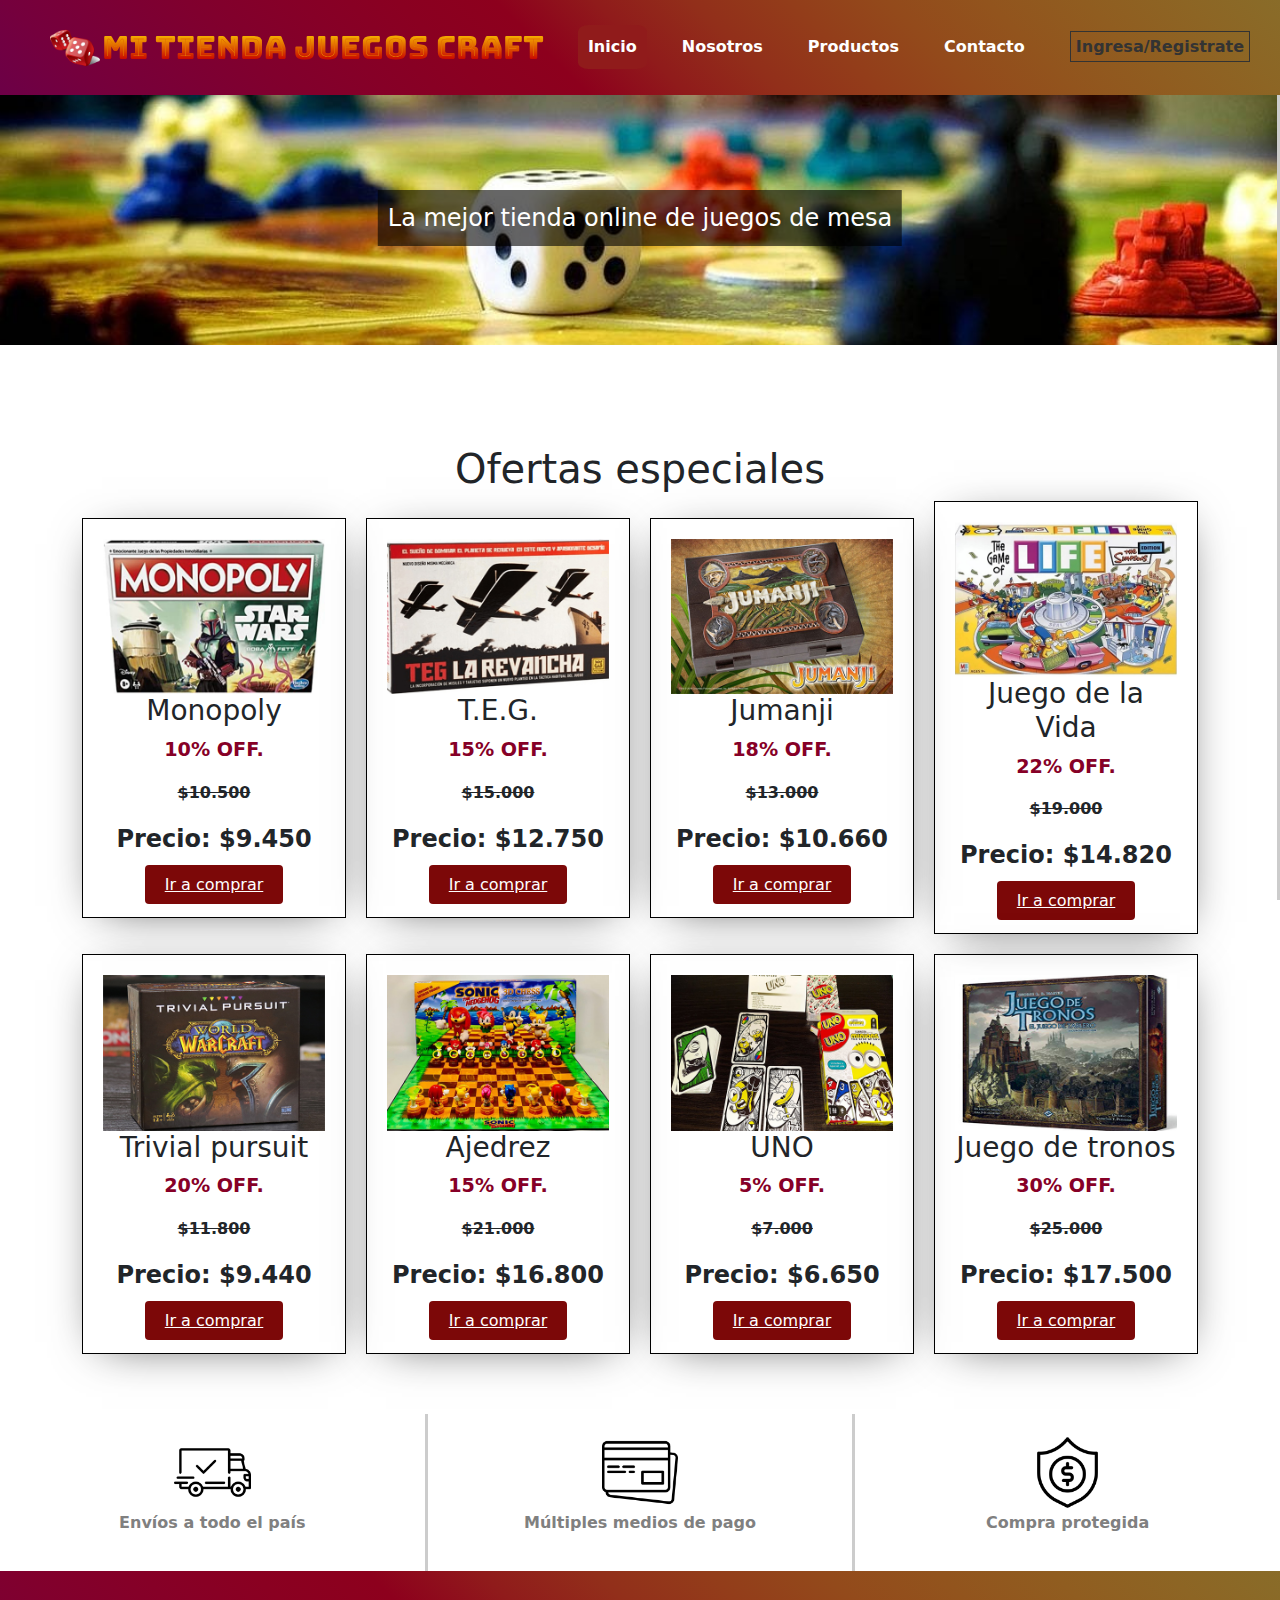
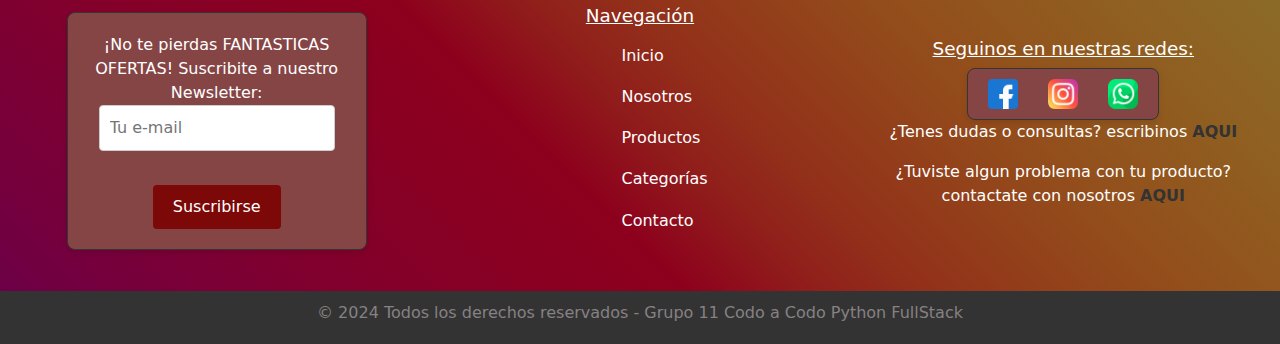
<file: index.html>
<!DOCTYPE html>
<html lang="es">
<head>
    <meta charset="UTF-8">
    <meta name="viewport" content="width=device-width, initial-scale=1.0">
    <title>Mi Tienda de Magia</title>
    <link rel="shortcut icon" href="./images/logotipo.png">
    <link rel="stylesheet" href="./css/style.css">
    <link rel="preconnect" href="https://fonts.googleapis.com">
    <link rel="preconnect" href="https://fonts.gstatic.com" crossorigin>
    <link href="https://fonts.googleapis.com/css2?family=Bungee+Spice&display=swap" rel="stylesheet">
    <link rel="preconnect" href="https://fonts.googleapis.com">
<link rel="preconnect" href="https://fonts.gstatic.com" crossorigin>
<link href="https://fonts.googleapis.com/css2?family=Aclonica&family=Bree+Serif&family=Bungee+Spice&family=Madimi+One&family=Merienda:wght@300..900&family=Righteous&family=Special+Elite&display=swap" rel="stylesheet">

<link href="https://cdn.jsdelivr.net/npm/bootstrap@5.3.3/dist/css/bootstrap.min.css" rel="stylesheet" integrity="sha384-QWTKZyjpPEjISv5WaRU9OFeRpok6YctnYmDr5pNlyT2bRjXh0JMhjY6hW+ALEwIH" crossorigin="anonymous">
</head>
<body>

    <!--HEADER-->
    
    <header class="encabezado">
      <div class="logotipo">
          <a href="index.html">
              <img src="./images/logotipo.png" alt="logo">
          </a>
      </div>
      <div class="logo"> 
          Mi Tienda Juegos Craft</div>
      <nav class="nav">
          <ul>
              <li class="activo"><a href="index.html">Inicio</a></li>
              <li><a href="nosotros.html">Nosotros</a></li>
              <li><a href="productos.html">Productos</a></li>
              <li><a href="contacto.html">Contacto</a></li>
              <li><a href="#"><span class="login">Ingresa/Registrate</span></a></li>
          </ul>
      </nav>
  </header>


        
    <!--BANNER-->

    <div class="banner">
        <img src="./images/banner2.jpg" alt="banner">
        <p class="lema">La mejor tienda online de juegos de mesa</p>
    </div>

    <!--PRODUCTOS-->

    <main>
         
        <div class="titulo">
            <h1>Ofertas especiales</h1>
        </div>
        
            
            <div class="container">
                <div class="grid-container">
                  <div class="grid-item"> 
                    <img src="./images/monopoly.jpg" alt="">
                    <h3>Monopoly</h3>
                    <p class="oferta">10% OFF.</p>
                    <p class="precio-sin-descuento">$10.500</p>
                    <p class="precio-con-descuento">Precio: $9.450</p>
                    <a href="comprar.html" class="comprar">Ir a comprar</a>
                  </div>
                  <div class="grid-item">
                    <img src="./images/teg.jpg" alt="">
                    <h3>T.E.G.</h3>
                    <p class="oferta">15% OFF.</p>
                    <p class="precio-sin-descuento">$15.000</p>
                    <p class="precio-con-descuento">Precio: $12.750</p>
                    <a href="comprar.html" class="comprar">Ir a comprar</a>
                  </div>
                  <div class="grid-item">
                    <img src="./images/jumanji.jpg" alt="">
                    <h3>Jumanji</h3>
                    <p class="oferta">18% OFF.</p>
                    <p class="precio-sin-descuento">$13.000</p>
                    <p class="precio-con-descuento">Precio: $10.660</p>
                    <a href="comprar.html" class="comprar">Ir a comprar</a>
                  </div>
                  <div class="grid-item">
                    <img src="./images/juegovida.jpg" alt="">
                    <h3>Juego de la Vida</h3>
                    <p class="oferta">22% OFF.</p>
                    <p class="precio-sin-descuento">$19.000</p>
                    <p class="precio-con-descuento">Precio: $14.820</p>
                    <a href="comprar.html" class="comprar">Ir a comprar</a>
                  </div>
                  <div class="grid-item">
                    <img src="./images/trivial.jpg" alt="">
                    <h3>Trivial pursuit</h3>
                    <p class="oferta">20% OFF.</p>
                    <p class="precio-sin-descuento">$11.800</p>
                    <p class="precio-con-descuento">Precio: $9.440</p>
                    <a href="comprar.html" class="comprar">Ir a comprar</a>
                  </div>
                  <div class="grid-item">
                    <img src="./images/ajedrez.jpg" alt="">
                    <h3>Ajedrez</h3>
                    <p class="oferta">15% OFF.</p>
                    <p class="precio-sin-descuento">$21.000</p>
                    <p class="precio-con-descuento">Precio: $16.800</p>
                    <a href="comprar.html" class="comprar">Ir a comprar</a>
                  </div>
                  <div class="grid-item">
                    <img src="./images/uno.jpg" alt="">
                    <h3>UNO</h3>
                    <p class="oferta">5% OFF.</p>
                    <p class="precio-sin-descuento">$7.000</p>
                    <p class="precio-con-descuento">Precio: $6.650</p>
                    <a href="comprar.html" class="comprar">Ir a comprar</a>
                  </div>
                  <div class="grid-item">
                    <img src="./images/tronos.jpg" alt="">
                    <h3>Juego de tronos</h3>
                    <p class="oferta">30% OFF.</p>
                    <p class="precio-sin-descuento">$25.000</p>
                    <p class="precio-con-descuento">Precio: $17.500</p>
                    <a href="comprar.html" class="comprar">Ir a comprar</a>
                  </div>
                </div>
              </div>
              
              
        
         
              <div class="envio">
                <div class="column">
                  <img src="./images/enviado.png" alt="Envio gratis">
                  <p>Envíos a todo el país</p>
                </div>
                <div class="separador"></div>
                <div class="column">
                  <img src="./images/tarjeta-de-credito.png" alt="Medios de pago">
                  <p>Múltiples medios de pago</p>
                </div>
                <div class="separador"></div>
                <div class="column">
                  <img src="./images/compra-protegida.png" alt="Compra protegida">
                  <p>Compra protegida</p>
                </div>
              </div>
    </main>

    <!--FOOTER-->

    <!--FOOTER NEWSLETTER FORMULARIO-->
    <footer>
        <div class="seccion-footer">
            <form class="suscripcion">
                <label for="email">¡No te pierdas FANTASTICAS OFERTAS! Suscribite a nuestro Newsletter:</label><br>
                <input type="email" id="email" name="email" id="email" required placeholder="Tu e-mail"><br><br>
                <input type="submit" value="Suscribirse">
              </form>

        </div>

    <!--FOOTER LINKS NAVEGACION-->    

        <div class="seccion-footer">
            
            <nav class="nav-footer" >
                <h6>Navegación</h6>
                <ul>
                    <li><a href="index.html">Inicio</a></li>
                    <li><a href="nosotros.html">Nosotros</a></li>
                    <li><a href="productos.html">Productos</a></li>
                    <li><a href="categorias.html">Categorías</a></li>
                    <li><a href="contacto.html">Contacto</a></li>
                </ul>
                </nav>
        </div>

    <!--FOOTER REDES SOCIALES-->

        <div class="seccion-footer">
           <h6>Seguinos en nuestras redes:</h6>
           <div class="redes">
           <a href="https://www.facebook.com/" target="_blank"><img src="./images/facebook.png" alt="facebook" ></a>
           <a href="https://www.instagram.com/" target="_blank"><img src="./images/instagram.png" alt="instagram" ></a>
           <a href="https://web.whatsapp.com/" target="_blank"><img src="./images/whatsapp.png" alt="whatsapp" ></a>
        </div>
        <div class="faq">
<p>¿Tenes dudas o consultas? escribinos <a href="contacto.html"><span class="aqui">AQUI</span></a></p>
<p>¿Tuviste algun problema con tu producto? contactate con nosotros <a href="cambios-devoluciones.html"><span class="aqui">AQUI</span></a></p>
        </div>
        </div>

    </footer>

    <!--DERECHOS RESERVADOS-->

    <div class="derechos"><p>&copy; 2024 Todos los derechos reservados - Grupo 11 Codo a Codo Python FullStack</p></div>

    <script src="https://cdn.jsdelivr.net/npm/bootstrap@5.3.3/dist/js/bootstrap.bundle.min.js" integrity="sha384-YvpcrYf0tY3lHB60NNkmXc5s9fDVZLESaAA55NDzOxhy9GkcIdslK1eN7N6jIeHz" crossorigin="anonymous"></script>
</body>
</html>
</file>
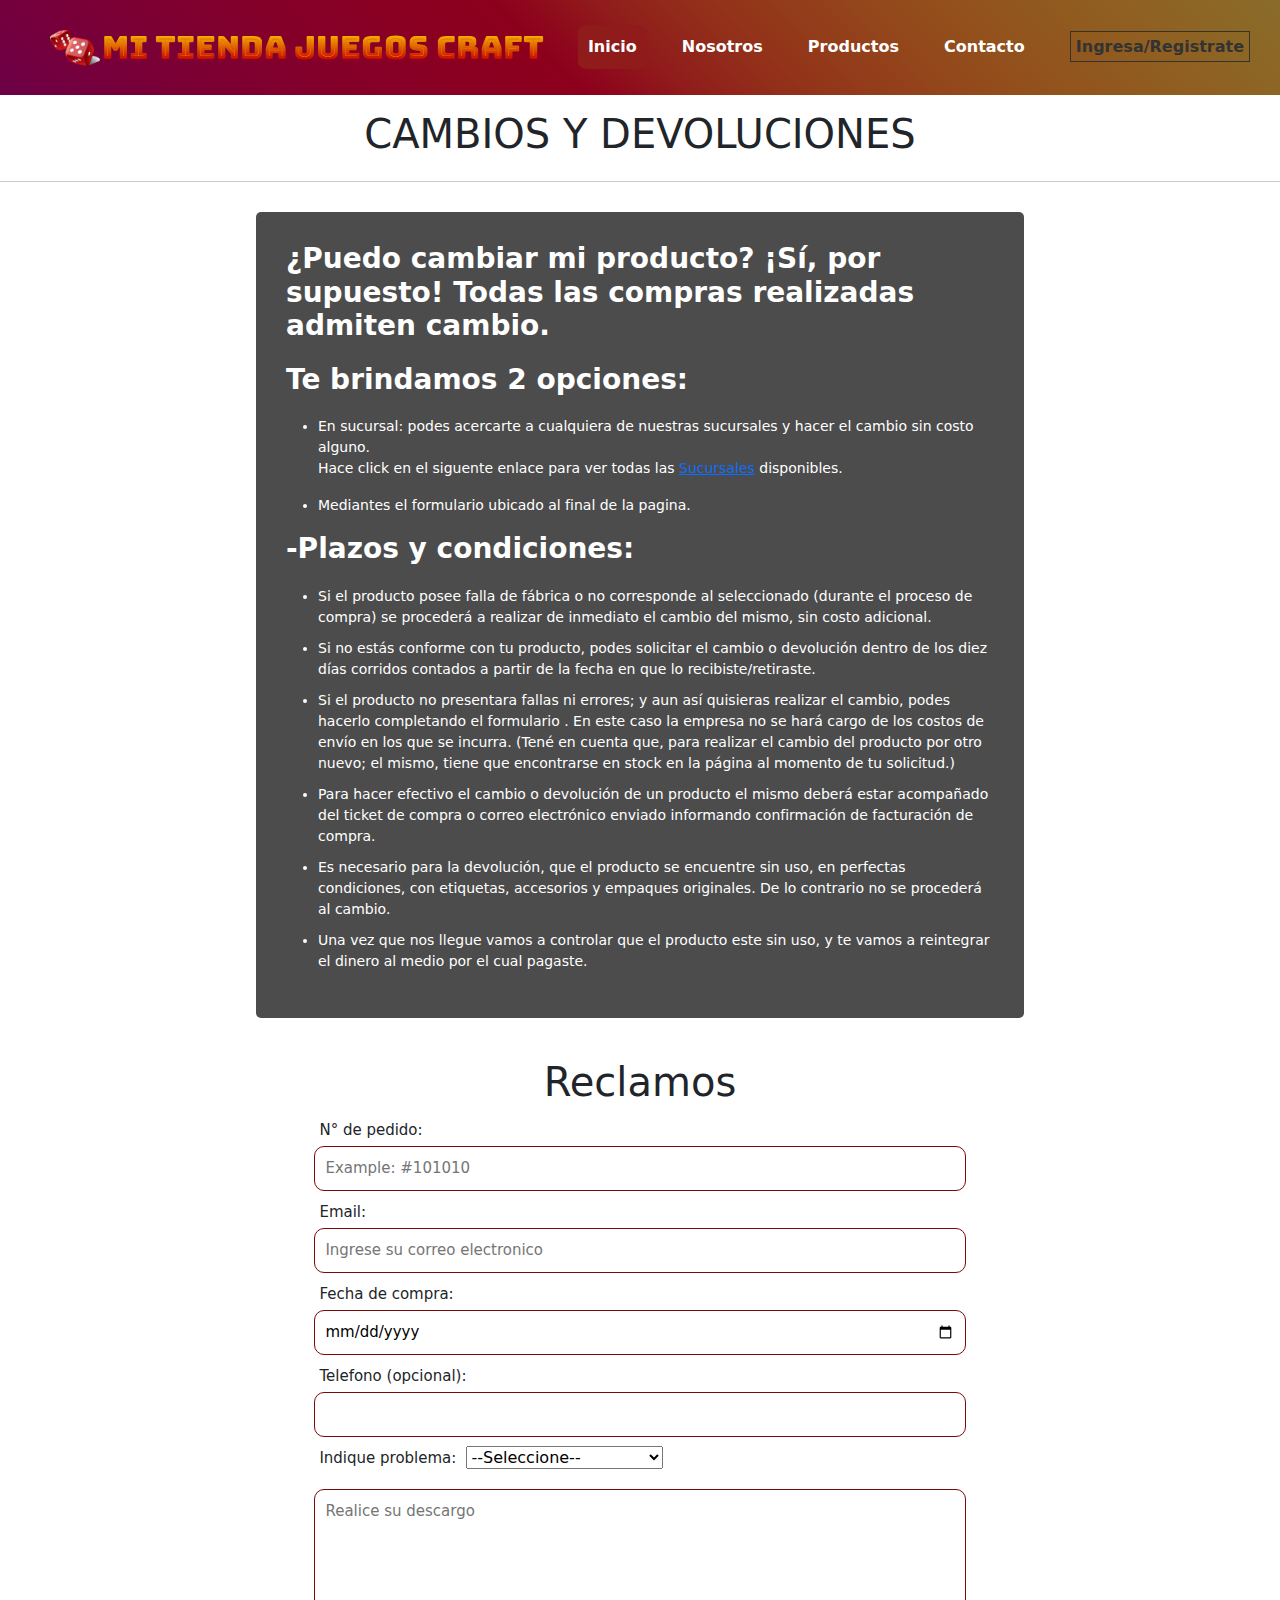
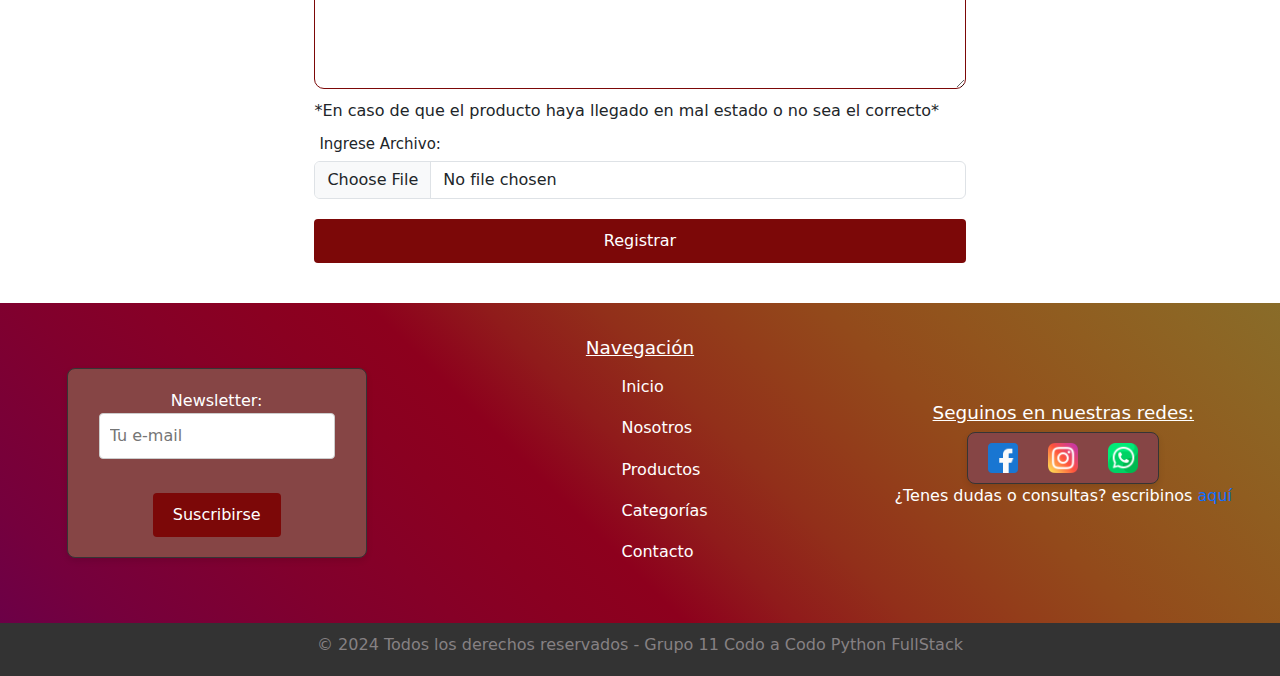
<file: cambios-devoluciones.html>
<!DOCTYPE html>
<html lang="es">
<head>
    <meta charset="UTF-8">
    <meta name="viewport" content="width=device-width, initial-scale=1.0">
    <title>Mi Tienda de Magia</title>
    <link rel="shortcut icon" href="./images/logotipo.png">
    <link rel="stylesheet" href="./css/style.css">
    <link rel="preconnect" href="https://fonts.googleapis.com">
    <link rel="preconnect" href="https://fonts.gstatic.com" crossorigin>
    <link href="https://fonts.googleapis.com/css2?family=Bungee+Spice&display=swap" rel="stylesheet">
    <link rel="preconnect" href="https://fonts.googleapis.com">
<link rel="preconnect" href="https://fonts.gstatic.com" crossorigin>
<link href="https://fonts.googleapis.com/css2?family=Aclonica&family=Bree+Serif&family=Bungee+Spice&family=Madimi+One&family=Merienda:wght@300..900&family=Righteous&family=Special+Elite&display=swap" rel="stylesheet">

<link href="https://cdn.jsdelivr.net/npm/bootstrap@5.3.3/dist/css/bootstrap.min.css" rel="stylesheet" integrity="sha384-QWTKZyjpPEjISv5WaRU9OFeRpok6YctnYmDr5pNlyT2bRjXh0JMhjY6hW+ALEwIH" crossorigin="anonymous">
</head>
<body>

    <!--HEADER-->
    <header class="encabezado">
        <div class="logotipo">
            <a href="index.html">
                <img src="./images/logotipo.png" alt="logo">
            </a>
        </div>
        <div class="logo"> 
            Mi Tienda Juegos Craft</div>
        <nav class="nav">
            <ul>
                <li class="activo"><a href="index.html">Inicio</a></li>
                <li><a href="nosotros.html">Nosotros</a></li>
                <li><a href="productos.html">Productos</a></li>
                <li><a href="contacto.html">Contacto</a></li>
                <li><a href="#"><span class="login">Ingresa/Registrate</span></a></li>
            </ul>
        </nav>
    </header>
  
        

    <div class="encabque">
        <h1>CAMBIOS Y DEVOLUCIONES</h1>
        
    </div>
    <section class="CamyDev">
            <div class="cambiosyDev caja-negra">
                <h3>¿Puedo cambiar mi producto? ¡Sí, por supuesto! Todas las compras realizadas admiten cambio.</h3>
                
                <h3>Te brindamos 2 opciones:</h3>
                <ul>
                    <li>En sucursal: podes acercarte a cualquiera de nuestras sucursales y hacer el cambio sin costo
                        alguno.
                        <p>Hace click en el siguente enlace para ver todas las <a href="">Sucursales</a> disponibles.
                        </p>
                    </li>
                    <li>Mediantes el formulario ubicado al final de la pagina.</li>
                </ul>
                <h3>-Plazos y condiciones:</h3>
                <ul>
                    <li>Si el producto posee falla de fábrica o no corresponde al seleccionado (durante el proceso de
                        compra)
                        se procederá a realizar de inmediato el cambio del mismo, sin costo adicional.</li>
                    <li>Si no estás conforme con tu producto, podes solicitar el cambio o devolución dentro de los diez
                        días corridos contados a partir de la fecha en que lo recibiste/retiraste.</li>
                    <li>Si el producto no presentara fallas ni errores; y aun así quisieras realizar el cambio, podes
                        hacerlo
                        completando el formulario . En este caso la empresa no se hará
                        cargo de
                        los costos de envío en los que se incurra.
                        (Tené en cuenta que, para realizar el cambio del producto por otro nuevo; el mismo, tiene que
                        encontrarse en stock en la página al momento de tu solicitud.)</li>
                    <li>Para hacer efectivo el cambio o devolución de un producto el mismo deberá estar acompañado del
                        ticket
                        de compra o correo electrónico enviado informando confirmación de facturación de compra.</li>
                    <li> Es necesario para la devolución, que el producto se encuentre sin uso, en perfectas
                        condiciones, con
                        etiquetas, accesorios y empaques originales. De lo contrario no se procederá al cambio.</li>
                    <li>Una vez que nos llegue vamos a controlar que el producto este sin uso, y te vamos a reintegrar
                        el
                        dinero al medio por el cual pagaste.</p>
                </ul>

            </div>

            <div class="quejasForm">
                <h1>Reclamos</h1>
                <form action="" method="get">
                    <label class="descquejas" for="data">N° de pedido:</label>
                    <input class="forms1" type="data" name="npedido" id="data" placeholder="Example: #101010">

                    <label class="descquejas" for="email">Email:</label>
                    <input class="forms1" type="email" name="correo" id="correo"
                        placeholder="Ingrese su correo electronico">

                    <label class="descquejas" for="fechanac">Fecha de compra:</label>
                    <input class="forms1" type="date" name="fechanac" id="fechanac">

                    <label class="descquejas" for="tel">Telefono (opcional):</label><br>
                    <input class="forms1" type="number" name="tel" id="tel">
                    <label class="descquejas" for="problema">Indique problema:</label>
                    <select class="archivo" name="problema" id="problema">
                        <option value="">--Seleccione--</option>
                        <option value="llegar">No llegó</option>
                        <option value="defec">Llegó roto/defectuoso</option>
                        <option value="otro">No era lo que pedí</option>
                    </select><br>
                    <textarea class="forms1" name="comentario" placeholder="Realice su descargo"
                        style="width: 100%; height:200px;"></textarea>
                    <h6>*En caso de que el producto haya llegado en mal estado o no sea el correcto*</h6>

                    <label class="descquejas" for="foto">Ingrese Archivo:</label>
                    <input class="form-control" type="file" name="foto">
                </form>
                <input class="botonc" type="submit" value="Registrar">
            </div>
    </section>


    <!--FOOTER-->

    <!--FOOTER NEWSLETTER FORMULARIO-->
    <footer>
        <div class="seccion-footer">
            <form class="suscripcion">
                <label for="email">Newsletter:</label><br>
                <input type="email" id="email" name="email" id="email" required placeholder="Tu e-mail"><br><br>
                <input type="submit" value="Suscribirse">
              </form>

        </div>

    <!--FOOTER LINKS NAVEGACION-->    

        <div class="seccion-footer">
            
            <nav class="nav-footer">
                <h6>Navegación</h6>
                <ul>
                    <li><a href="index.html">Inicio</a></li>
                    <li><a href="nosotros.html">Nosotros</a></li>
                    <li><a href="productos.html">Productos</a></li>
                    <li><a href="categorias.html">Categorías</a></li>
                    <li><a href="contacto.html">Contacto</a></li>
                </ul>
                </nav>
        </div>

    <!--FOOTER REDES SOCIALES-->

    <div class="seccion-footer">
        <h6>Seguinos en nuestras redes:</h6>
        <div class="redes">
        <a href="https://www.facebook.com/" target="_blank"><img src="./images/facebook.png" alt="facebook" ></a>
        <a href="https://www.instagram.com/" target="_blank"><img src="./images/instagram.png" alt="instagram" ></a>
        <a href="https://web.whatsapp.com/" target="_blank"><img src="./images/whatsapp.png" alt="whatsapp" ></a>
     </div>
     <div class="faq">
<p>¿Tenes dudas o consultas? escribinos <a href="contacto.html">aquí</a></p>
     </div>
     </div>

 </footer>

    <!--DERECHOS RESERVADOS-->

    <div class="derechos"><p>&copy; 2024 Todos los derechos reservados - Grupo 11 Codo a Codo Python FullStack</p></div>
</body>
</html>
</file>
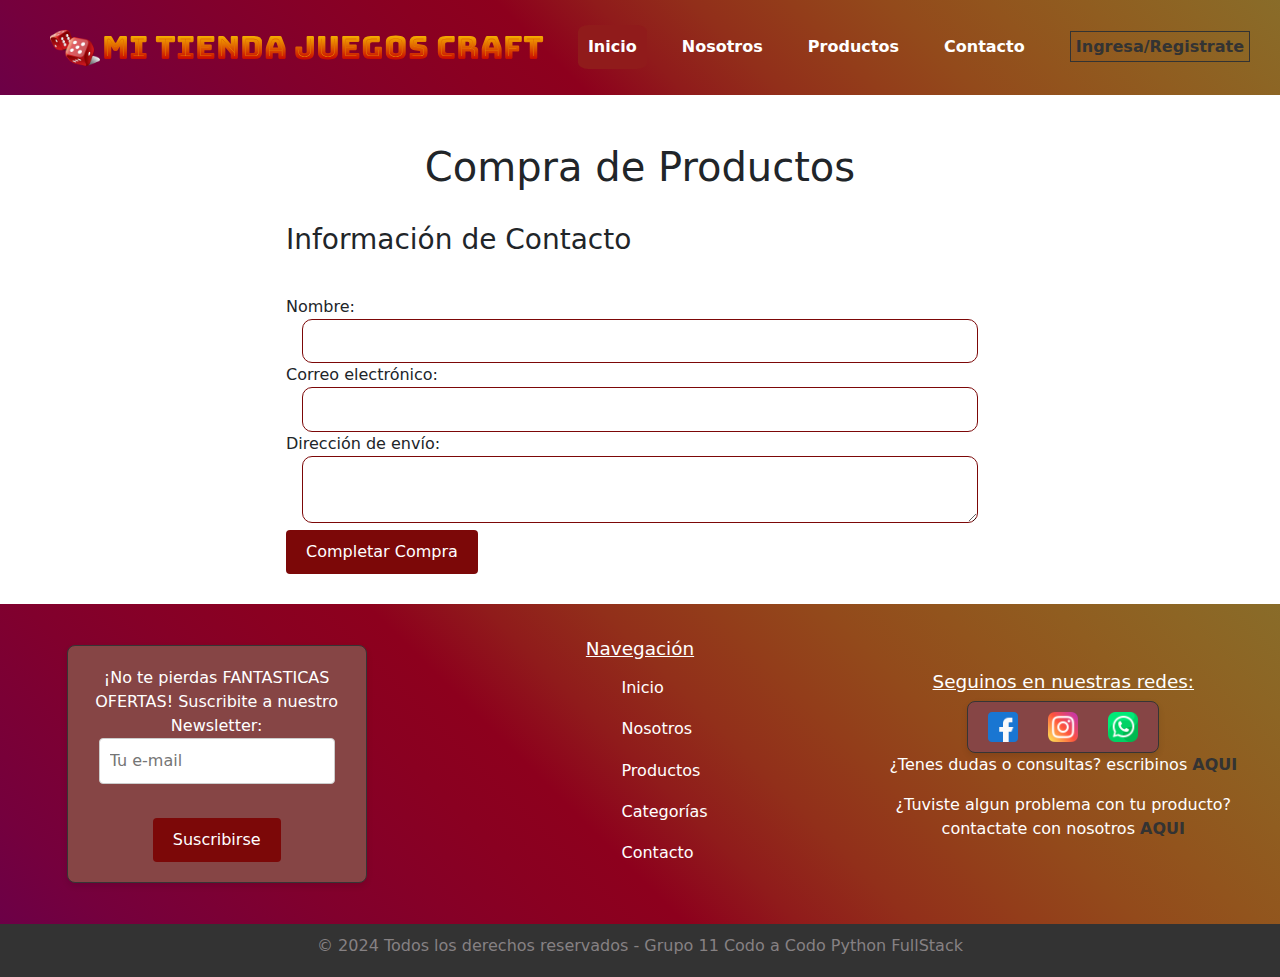
<file: comprar.html>
<!DOCTYPE html>
<html lang="es">
<head>
    <meta charset="UTF-8">
    <meta name="viewport" content="width=device-width, initial-scale=1.0">
    <title>Mi Tienda de Magia</title>
    <link rel="shortcut icon" href="./images/logotipo.png">
    <link rel="stylesheet" href="./css/style.css">
    <link rel="preconnect" href="https://fonts.googleapis.com">
    <link rel="preconnect" href="https://fonts.gstatic.com" crossorigin>
    <link href="https://fonts.googleapis.com/css2?family=Bungee+Spice&display=swap" rel="stylesheet">
    <link rel="preconnect" href="https://fonts.googleapis.com">
<link rel="preconnect" href="https://fonts.gstatic.com" crossorigin>
<link href="https://fonts.googleapis.com/css2?family=Aclonica&family=Bree+Serif&family=Bungee+Spice&family=Madimi+One&family=Merienda:wght@300..900&family=Righteous&family=Special+Elite&display=swap" rel="stylesheet">

<link href="https://cdn.jsdelivr.net/npm/bootstrap@5.3.3/dist/css/bootstrap.min.css" rel="stylesheet" integrity="sha384-QWTKZyjpPEjISv5WaRU9OFeRpok6YctnYmDr5pNlyT2bRjXh0JMhjY6hW+ALEwIH" crossorigin="anonymous">
</head>
<body>

    <!--HEADER-->
    <header class="encabezado">
        <div class="logotipo">
            <a href="index.html">
                <img src="./images/logotipo.png" alt="logo">
            </a>
        </div>
        <div class="logo"> 
            Mi Tienda Juegos Craft</div>
        <nav class="nav">
            <ul>
                <li class="activo"><a href="index.html">Inicio</a></li>
                <li><a href="nosotros.html">Nosotros</a></li>
                <li><a href="productos.html">Productos</a></li>
                <li><a href="contacto.html">Contacto</a></li>
                <li><a href="#"><span class="login">Ingresa/Registrate</span></a></li>
            </ul>
        </nav>
    </header>
  
        
    <!--BANNER-->


    <!--PRODUCTOS-->

    <main>
        <br><br>
        <h1>Compra de Productos</h1>
    
        
        <section class="CamyDev"><br>
            <h3 class="infocontcompras">Información de Contacto</h3>

        <form id="formularioCompra" action="procesar_compra.php" method="post" class="cambiosyDev li cambiosyDev">

            
            <div >
                <label for="nombre" class="label">Nombre:</label>
                <input class="forms2" type="text" class="form-control" id="nombre" name="nombre" required>
            </div>
            
            <div>
                <label for="email" class="label">Correo electrónico:</label>
                <input class="forms2" type="email" id="correo" name="correo" required>
            </div>
            
            <div >
                <label for="direccion" class="label">Dirección de envío:</label>
                <textarea class="forms2" id="direccion" name="direccion" required></textarea>
            </div>
    
            <input type="hidden" id="productosSeleccionados" name="productosSeleccionados">
            
            <button type="submit" class="comprar">Completar Compra</button>

        </form>
    </section>
   
        <script>
            // Función para agregar un producto a la lista de productos seleccionados
            function agregarProducto(nombre, precio) {
                var listaProductos = document.getElementById('listaProductos');
                var li = document.createElement('li');
                li.textContent = nombre + ' - Precio: $' + precio;
                listaProductos.appendChild(li);
            }
    
            // Event listener para los botones de "Ir a comprar"
            var botonesComprar = document.querySelectorAll('.comprar');
            botonesComprar.forEach(function(boton) {
                boton.addEventListener('click', function() {
                    var producto = boton.parentNode.querySelector('h3').textContent;
                    var precio = boton.parentNode.querySelector('.precio-con-descuento').textContent;
                    agregarProducto(producto, precio);
                });
            });
    
            // Event listener para el envío del formulario de compra
            document.getElementById('formularioCompra').addEventListener('submit', function(event) {
                var productosSeleccionados = [];
                var listaProductos = document.getElementById('listaProductos').getElementsByTagName('li');
                for (var i = 0; i < listaProductos.length; i++) {
                    productosSeleccionados.push(listaProductos[i].textContent.trim());
                }
                document.getElementById('productosSeleccionados').value = JSON.stringify(productosSeleccionados);
                // Aquí podrías agregar validaciones adicionales antes de enviar el formulario
                // Por ejemplo, validar que se hayan seleccionado productos
            });
        </script>  
       
    </main>

    <!--FOOTER-->

    <!--FOOTER NEWSLETTER FORMULARIO-->
    <footer>
        <div class="seccion-footer">
            <form class="suscripcion">
                <label for="email">¡No te pierdas FANTASTICAS OFERTAS! Suscribite a nuestro Newsletter:</label><br>
                <input type="email" id="email" name="email" id="email" required placeholder="Tu e-mail"><br><br>
                <input type="submit" value="Suscribirse">
              </form>

        </div>

    <!--FOOTER LINKS NAVEGACION-->    

        <div class="seccion-footer">
            
            <nav class="nav-footer" >
                <h6>Navegación</h6>
                <ul>
                    <li><a href="index.html">Inicio</a></li>
                    <li><a href="nosotros.html">Nosotros</a></li>
                    <li><a href="productos.html">Productos</a></li>
                    <li><a href="categorias.html">Categorías</a></li>
                    <li><a href="contacto.html">Contacto</a></li>
                </ul>
                </nav>
        </div>

    <!--FOOTER REDES SOCIALES-->

        <div class="seccion-footer">
           <h6>Seguinos en nuestras redes:</h6>
           <div class="redes">
           <a href="https://www.facebook.com/" target="_blank"><img src="./images/facebook.png" alt="facebook" ></a>
           <a href="https://www.instagram.com/" target="_blank"><img src="./images/instagram.png" alt="instagram" ></a>
           <a href="https://web.whatsapp.com/" target="_blank"><img src="./images/whatsapp.png" alt="whatsapp" ></a>
        </div>
        <div class="faq">
<p>¿Tenes dudas o consultas? escribinos <a href="contacto.html"><span class="aqui">AQUI</span></a></p>
<p>¿Tuviste algun problema con tu producto? contactate con nosotros <a href="cambios-devoluciones.html"><span class="aqui">AQUI</span></a></p>
        </div>
        </div>

    </footer>


    <script>
        document.getElementById('formularioCompra').addEventListener('submit', function(event) {
            // Evita que el formulario se envíe de forma predeterminada
            event.preventDefault();
            
            // Muestra el pop-up
            alert('Para completar la compra toque el boton "aceptar" y en la brevedad nos estaremos comunicando con usted por el mail ingresado');
            
            // Envía el formulario manualmente
            this.submit();
        });
    </script>

    <!--DERECHOS RESERVADOS-->

    

    
    <script src="https://cdn.jsdelivr.net/npm/bootstrap@5.3.3/dist/js/bootstrap.bundle.min.js" integrity="sha384-YvpcrYf0tY3lHB60NNkmXc5s9fDVZLESaAA55NDzOxhy9GkcIdslK1eN7N6jIeHz" crossorigin="anonymous"></script>

    <div class="derechos"><p>&copy; 2024 Todos los derechos reservados - Grupo 11 Codo a Codo Python FullStack</p></div>
</body>
</html>
</file>
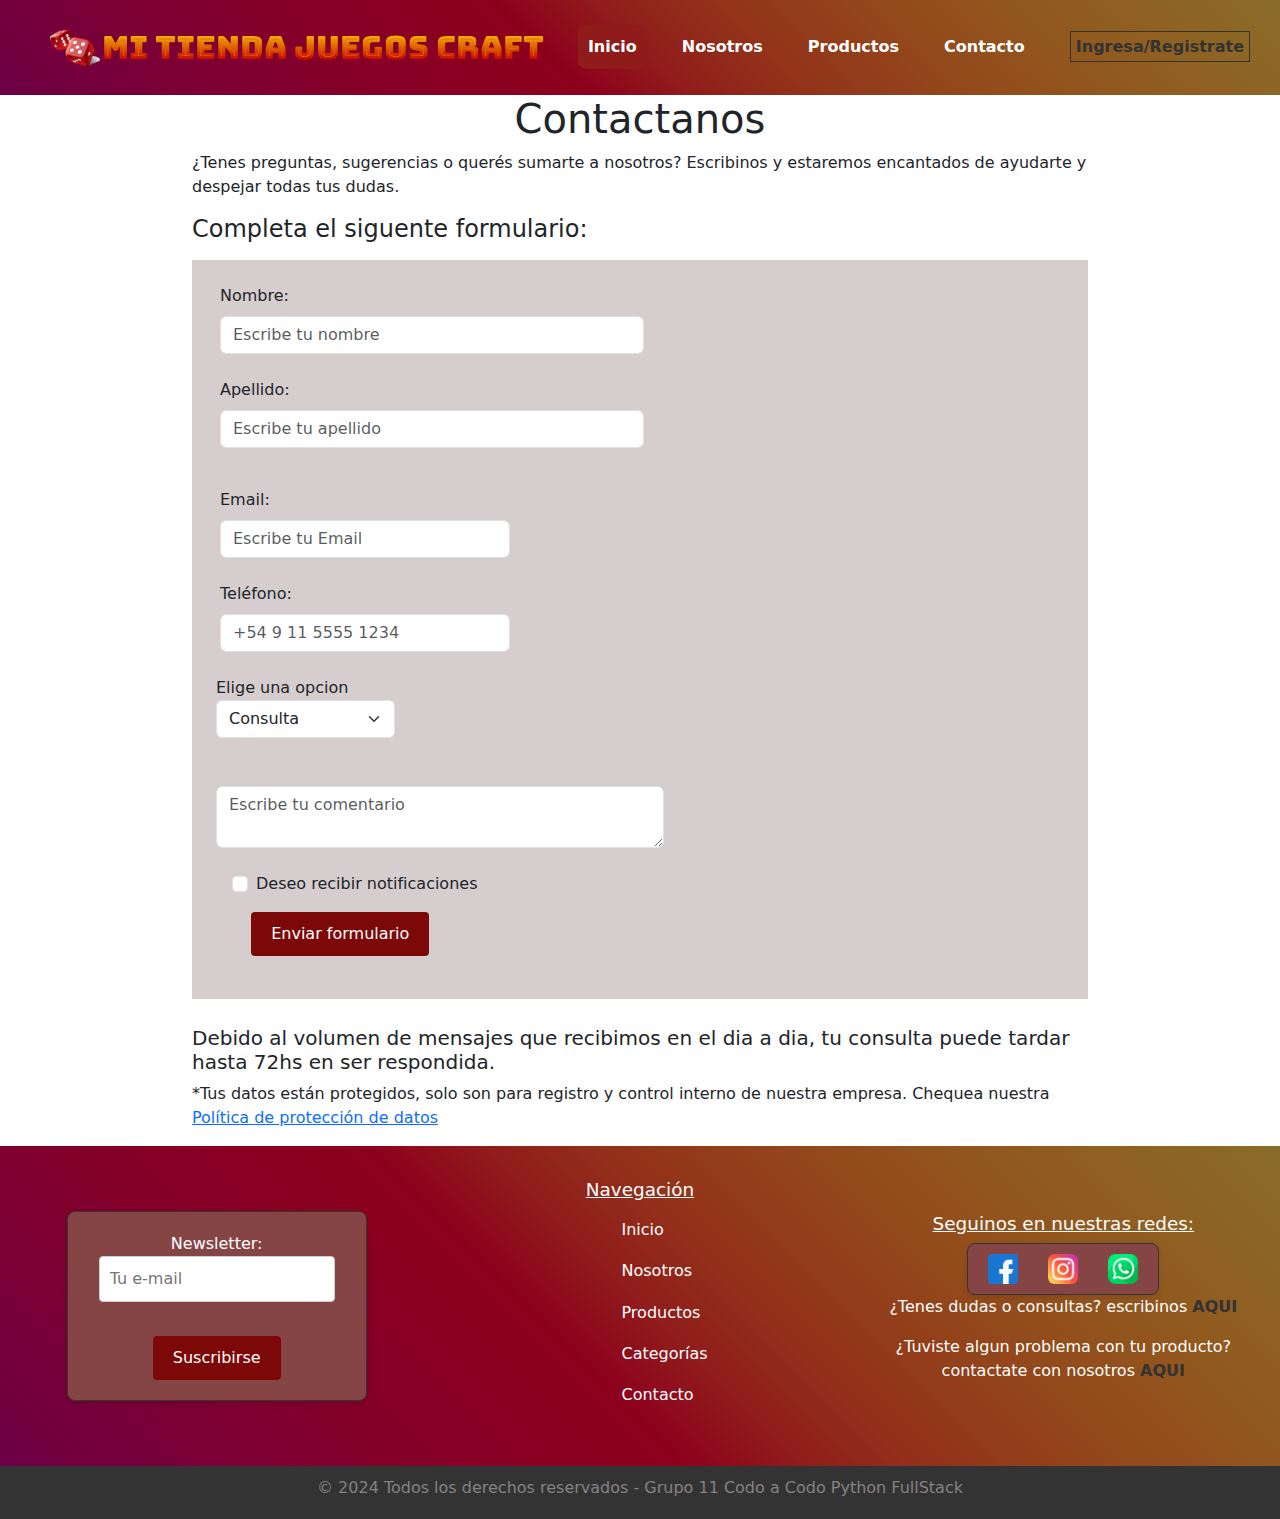
<file: contacto.html>
<!DOCTYPE html>
<html lang="es">

<head>
    <meta charset="UTF-8">
    <meta name="viewport" content="width=device-width, initial-scale=1.0">
    <title>Mi Tienda de Magia</title>
    <link rel="shortcut icon" href="./images/logotipo.png">
    <link rel="stylesheet" href="./css/style.css">
    <link rel="preconnect" href="https://fonts.googleapis.com">
    <link rel="preconnect" href="https://fonts.gstatic.com" crossorigin>
    <link href="https://fonts.googleapis.com/css2?family=Bungee+Spice&display=swap" rel="stylesheet">
    <link href="https://cdn.jsdelivr.net/npm/bootstrap@5.3.3/dist/css/bootstrap.min.css" rel="stylesheet"
        integrity="sha384-QWTKZyjpPEjISv5WaRU9OFeRpok6YctnYmDr5pNlyT2bRjXh0JMhjY6hW+ALEwIH" crossorigin="anonymous">
    <script src="https://cdn.jsdelivr.net/npm/bootstrap@5.3.3/dist/js/bootstrap.bundle.min.js"
        integrity="sha384-YvpcrYf0tY3lHB60NNkmXc5s9fDVZLESaAA55NDzOxhy9GkcIdslK1eN7N6jIeHz"
        crossorigin="anonymous"></script>
</head>

<body>

    <!--HEADER-->
    <header class="encabezado">
        <div class="logotipo">
            <a href="index.html">
                <img src="./images/logotipo.png" alt="logo">
            </a>
        </div>
        <div class="logo"> 
            Mi Tienda Juegos Craft</div>
        <nav class="nav">
            <ul>
                <li class="activo"><a href="index.html">Inicio</a></li>
                <li><a href="nosotros.html">Nosotros</a></li>
                <li><a href="productos.html">Productos</a></li>
                <li><a href="contacto.html">Contacto</a></li>
                <li><a href="#"><span class="login">Ingresa/Registrate</span></a></li>
            </ul>
        </nav>
    </header>
  
 <div class="contact">   
    <div class="comopo">
        <h1>Contactanos</h1>
        <p>¿Tenes preguntas, sugerencias o querés sumarte a nosotros? Escribinos y estaremos encantados de ayudarte y despejar todas tus dudas.</p>
        <h4>Completa el siguente formulario:</h4>
    </div>

    <div class="containerbot">
        <form class="contacto">
            <div class="nombre row g-4 m-3">
                <div>
                    <label for="nominput" class="form-label">Nombre:</label>
                    <input type="text" class="form-control" id="nominput" placeholder="Escribe tu nombre" required>
                </div>
                <div>
                    <label for="subnominput" class="form-label">Apellido:</label>
                    <input type="text" class="form-control" id="subnominput" placeholder="Escribe tu apellido" required>
                </div>
            </div>


            <div class="mail row g-4 m-3">
                <div>
                    <label for="emailinput" class="form-label">Email:</label>
                    <input type="email" class="form-control" id="emailinput" placeholder="Escribe tu Email" required>
                </div>
                <div>
                    <label for="numberinput" class="form-label">Teléfono:</label>
                    <input type="phone" class="form-control" id="numberinput" placeholder="+54 9 11 5555 1234">
                </div>
            </div>


            <div class="select m-4">
                <label for="select1">Elige una opcion</label>
                <select id="select1" class="form-select">
                    <option value="0">Consulta</option>
                    <option value="1">Sugerencia</option>
                    <option value="2">Me gustaria sumarme</option>
                    <option value="3">Otro</option>
                </select>
            </div>


            <div class="consulta m-4">
                <label class="form-label"></label>
                <textarea class="form-control" placeholder="Escribe tu comentario"></textarea>
            </div>

            <div class="form-check m-3">
                <div class="form-check">
                    <label class="form-check-label" for="Notinput">Deseo recibir notificaciones</label>
                    <input class="form-check-input" type="checkbox" value="" id="Notinput">
                </div>
            </div>

        
        <div class="m-3">
            <button type="submit" class="enviar-formulario">Enviar formulario</button>
        </div>
    </div>
</form>
    <h5>Debido al volumen de mensajes que recibimos en el dia a dia, tu consulta puede tardar hasta 72hs en ser respondida.</h5>

    <p>*Tus datos están protegidos, solo son para registro y control interno de nuestra empresa. Chequea nuestra <a href="">Política de protección de datos</a></p>

</div>


    <!--FOOTER-->

    <!--FOOTER NEWSLETTER FORMULARIO-->
    <footer>
        <div class="seccion-footer">
            <form class="suscripcion">
                <label for="email">Newsletter:</label><br>
                <input type="email" id="email" name="email" id="email" required placeholder="Tu e-mail"><br><br>
                <input type="submit" value="Suscribirse">
            </form>

        </div>

        <!--FOOTER LINKS NAVEGACION-->

        
        <div class="seccion-footer">
            
            <nav class="nav-footer">
                <h6>Navegación</h6>
                <ul>
                    <li><a href="index.html">Inicio</a></li>
                    <li><a href="nosotros.html">Nosotros</a></li>
                    <li><a href="productos.html">Productos</a></li>
                    <li><a href="categorias.html">Categorías</a></li>
                    <li><a href="contacto.html">Contacto</a></li>
                </ul>
                </nav>
        </div>

        <!--FOOTER REDES SOCIALES-->

    
        <div class="seccion-footer">
            <h6>Seguinos en nuestras redes:</h6>
            <div class="redes">
            <a href="https://www.facebook.com/" target="_blank"><img src="./images/facebook.png" alt="facebook" ></a>
            <a href="https://www.instagram.com/" target="_blank"><img src="./images/instagram.png" alt="instagram" ></a>
            <a href="https://web.whatsapp.com/" target="_blank"><img src="./images/whatsapp.png" alt="whatsapp" ></a>
         </div>
         <div class="faq">
            <p>¿Tenes dudas o consultas? escribinos <a href="contacto.html"><span class="aqui">AQUI</span></a></p>
            <p>¿Tuviste algun problema con tu producto? contactate con nosotros <a href="cambios-devoluciones.html"><span class="aqui">AQUI</span></a></p>
         </div>
         </div>
 
     </footer>

    <!--DERECHOS RESERVADOS-->

    <div class="derechos">
        <p>&copy; 2024 Todos los derechos reservados - Grupo 11 Codo a Codo Python FullStack</p>
    </div>
</body>

</html>
</file>
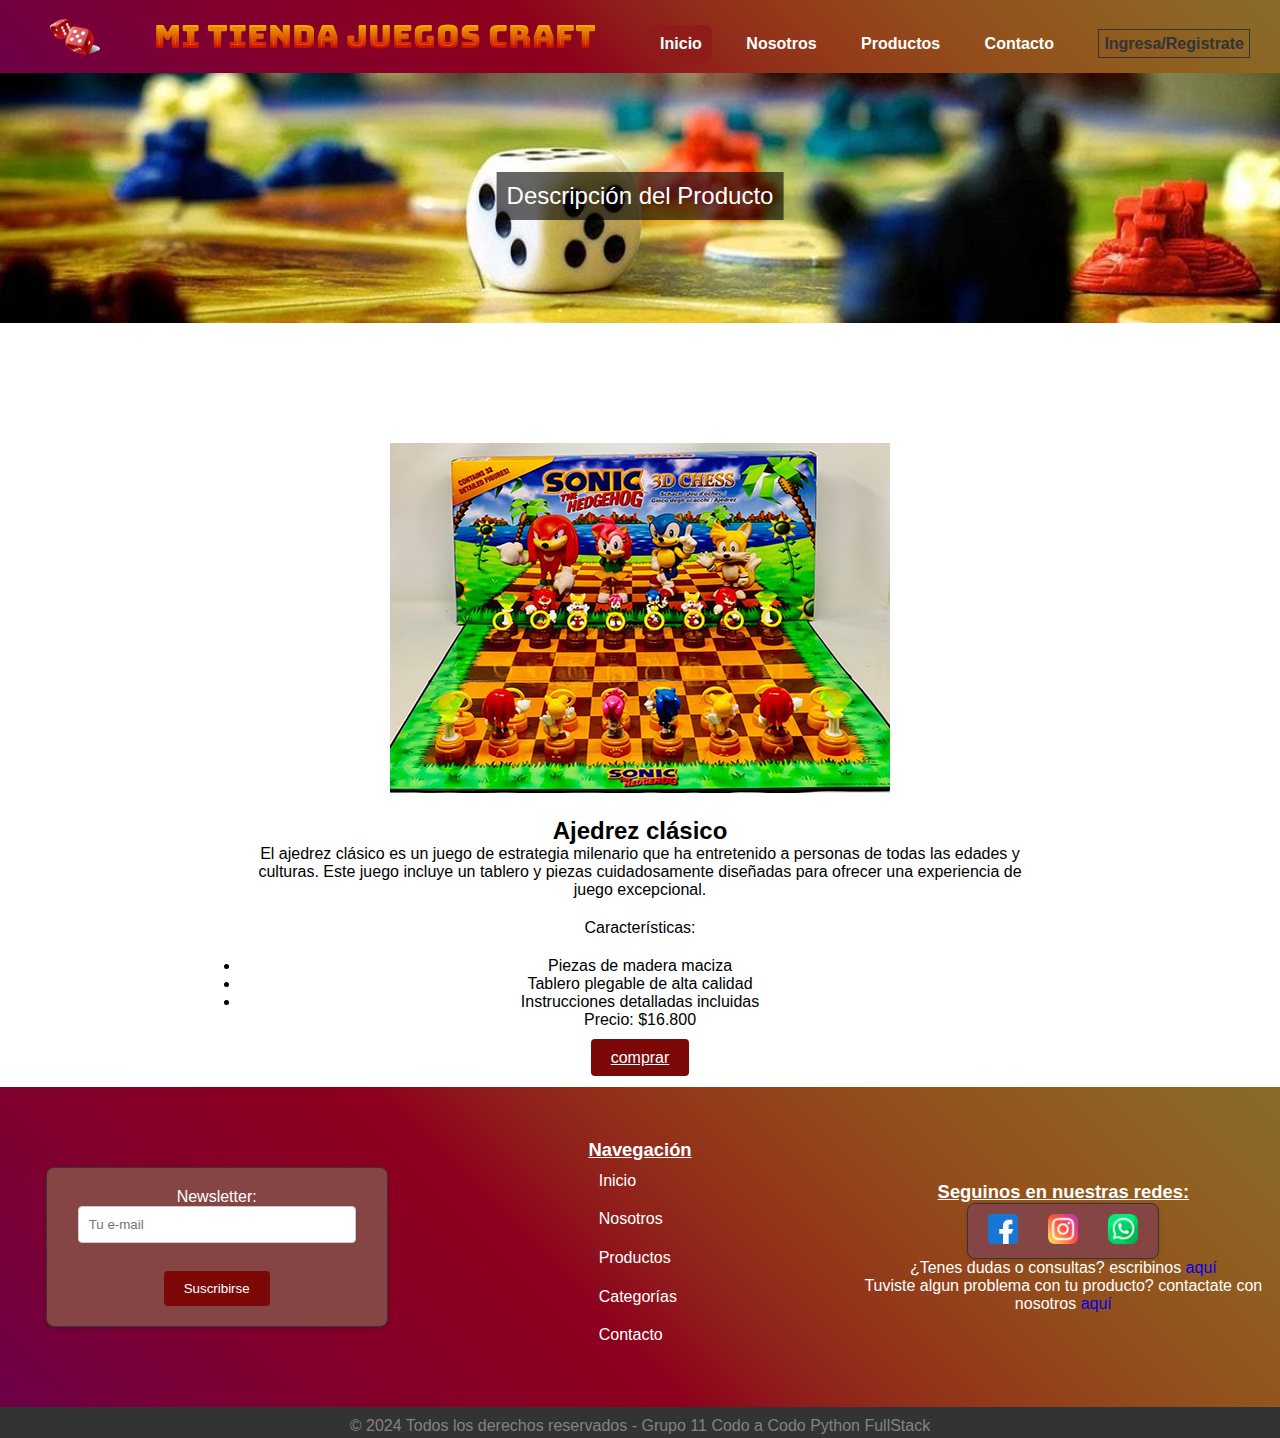
<file: descripcion-producto.html>
<!DOCTYPE html>
<html lang="es">
<head>
    <meta charset="UTF-8">
    <meta name="viewport" content="width=device-width, initial-scale=1.0">
    <title>Descripción del Producto</title>
    <link rel="shortcut icon" href="/images/logotipo.png">
    <link rel="stylesheet" href="/css/style.css">
    <link rel="preconnect" href="https://fonts.googleapis.com">
    <link rel="preconnect" href="https://fonts.gstatic.com" crossorigin>
    <link href="https://fonts.googleapis.com/css2?family=Bungee+Spice&display=swap" rel="stylesheet">
    
    <style>
       
    </style>
</head>
<body>

    <!--HEADER-->
    <header class="encabezado">
        <div class="logotipo">
            <a href="index.html">
                <img src="./images/logotipo.png" alt="logo">
            </a>
        </div>
        <div class="logo"> 
            Mi Tienda Juegos Craft</div>
        <nav class="nav">
            <ul>
                <li class="activo"><a href="index.html">Inicio</a></li>
                <li><a href="nosotros.html">Nosotros</a></li>
                <li><a href="productos.html">Productos</a></li>
                <li><a href="contacto.html">Contacto</a></li>
                <li><a href="#"><span class="login">Ingresa/Registrate</span></a></li>
            </ul>
        </nav>
    </header>
  
  
        
    <!--BANNER-->
    <div class="banner">
        <img src="/images/banner2.jpg" alt="">
        <p class="lema">Descripción del Producto</p>
    </div>

    <!--DESCRIPCIÓN DEL PRODUCTO-->
    <section class="descripcion-producto">
        <img src="images/ajedrez.jpg" alt="Ajedrez">
        <h2>Ajedrez clásico</h2>
        <p>El ajedrez clásico es un juego de estrategia milenario que ha entretenido a personas de todas las edades y culturas. Este juego incluye un tablero y piezas cuidadosamente diseñadas para ofrecer una experiencia de juego excepcional.</p>
        <p>Características:</p>
        <ul>
            <li>Piezas de madera maciza</li>
            <li>Tablero plegable de alta calidad</li>
            <li>Instrucciones detalladas incluidas</li>
        </ul>
        <p>Precio: $16.800</p>
        <a href="comprar.html" class="comprar"> comprar
    </a>
    </section>

    <!--FOOTER-->
    <footer>
        <!--FOOTER NEWSLETTER FORMULARIO-->
        <div class="seccion-footer">
            <form class="suscripcion">
                <label for="email">Newsletter:</label><br>
                <input type="email" id="email" name="email" id="email" required placeholder="Tu e-mail"><br><br>
                <input type="submit" value="Suscribirse">
            </form>
        </div>

        <!--FOOTER LINKS NAVEGACION-->    
        <div class="seccion-footer">
            <nav class="nav-footer">
                <h6>Navegación</h6>
                <ul>
                    <li><a href="index.html">Inicio</a></li>
                    <li><a href="nosotros.html">Nosotros</a></li>
                    <li><a href="productos.html">Productos</a></li>
                    <li><a href="categorias.html">Categorías</a></li>
                    <li><a href="contacto.html">Contacto</a></li>
                </ul>
            </nav>
        </div>

        <!--FOOTER REDES SOCIALES-->
        <div class="seccion-footer">
            <h6>Seguinos en nuestras redes:</h6>
            <div class="redes">
                <a href="https://www.facebook.com/" target="_blank"><img src="./images/facebook.png" alt="facebook"></a>
                <a href="https://www.instagram.com/" target="_blank"><img src="./images/instagram.png" alt="instagram"></a>
                <a href="https://web.whatsapp.com/" target="_blank"><img src="./images/whatsapp.png" alt="whatsapp"></a>
            </div>
            <div class="faq">
                <p>¿Tenes dudas o consultas? escribinos <a href="contacto.html">aquí</a></p>
                <p>Tuviste algun problema con tu producto? contactate con nosotros <a href="cambios-devoluciones.html">aquí</a></p>
            </div>
        </div>
    </footer>

    <!--DERECHOS RESERVADOS-->
    <div class="derechos"><p>&copy; 2024 Todos los derechos reservados - Grupo 11 Codo a Codo Python FullStack</p></div>
</body>
</html>
</file>
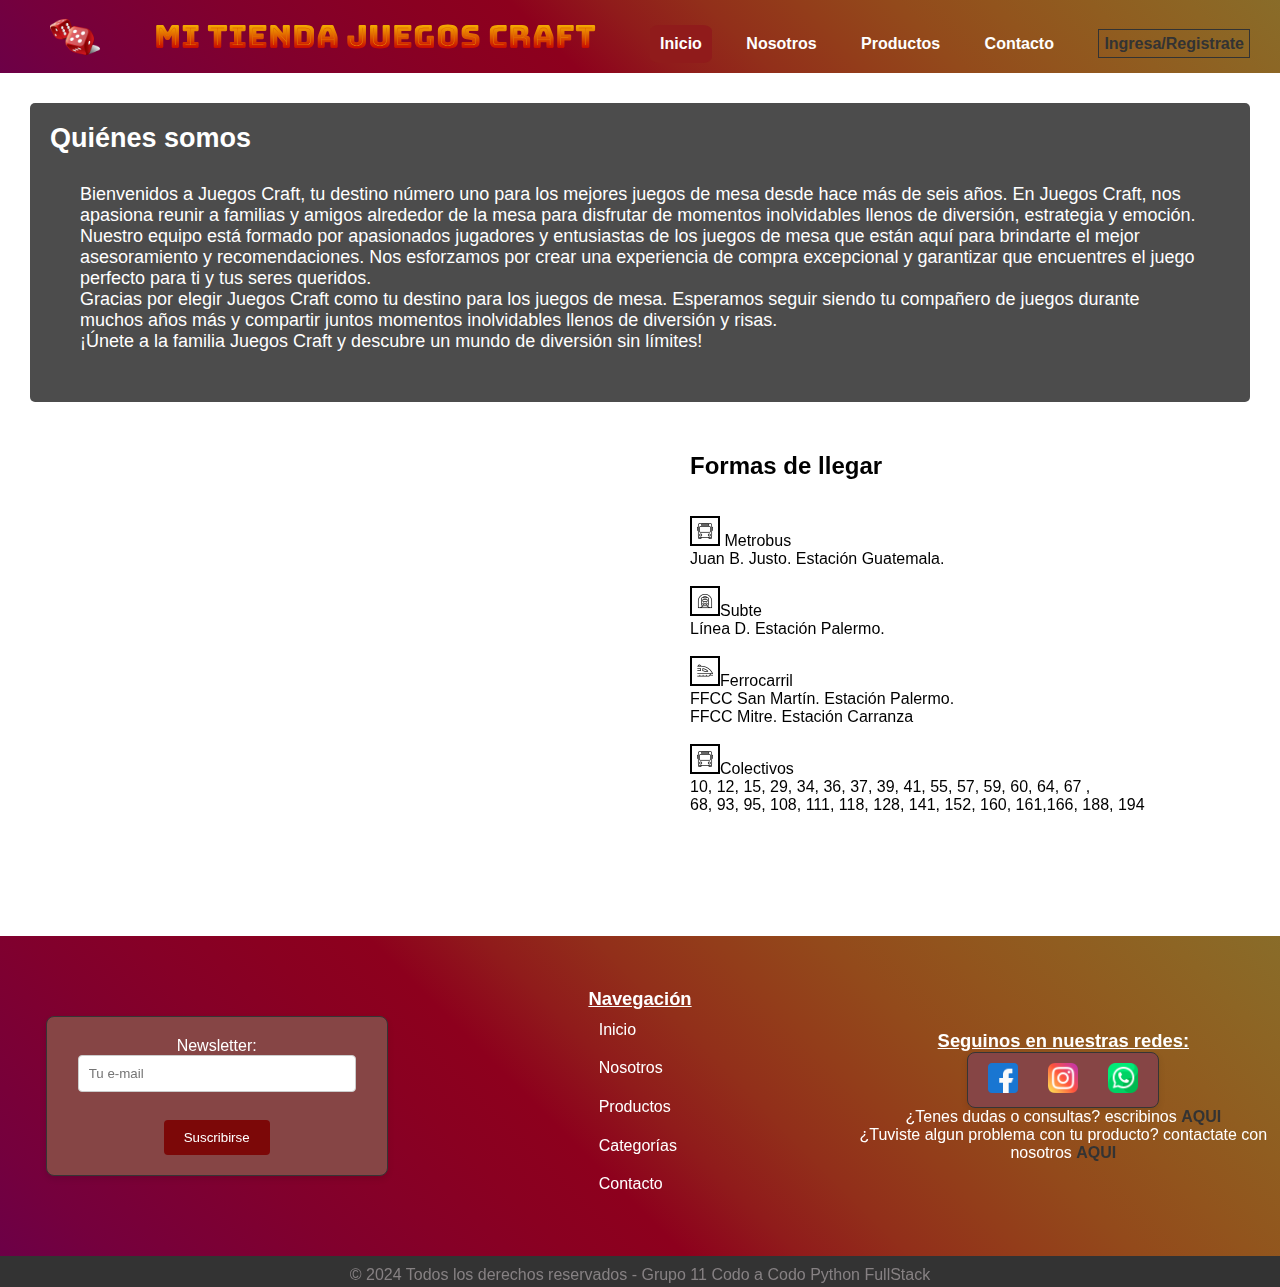
<file: nosotros.html>
<!DOCTYPE html>
<html lang="es">
<head>
    <meta charset="UTF-8">
    <meta name="viewport" content="width=device-width, initial-scale=1.0">
    <title>Mi Tienda de Magia</title>
    <link rel="shortcut icon" href="/images/logotipo.png">
    <link rel="stylesheet" href="/css/style.css">
    <link rel="preconnect" href="https://fonts.googleapis.com">
    <link rel="preconnect" href="https://fonts.gstatic.com" crossorigin>
    <link href="https://fonts.googleapis.com/css2?family=Bungee+Spice&display=swap" rel="stylesheet">
</head>
<body>

    <!--HEADER-->
    <header class="encabezado">
        <div class="logotipo">
            <a href="index.html">
                <img src="./images/logotipo.png" alt="logo">
            </a>
        </div>
        <div class="logo"> 
            Mi Tienda Juegos Craft</div>
        <nav class="nav">
            <ul>
                <li class="activo"><a href="index.html">Inicio</a></li>
                <li><a href="nosotros.html">Nosotros</a></li>
                <li><a href="productos.html">Productos</a></li>
                <li><a href="contacto.html">Contacto</a></li>
                <li><a href="#"><span class="login">Ingresa/Registrate</span></a></li>
            </ul>
        </nav>
    </header>
  
        
    
    <!--PRODUCTOS-->
    <div class="informacion-empresa caja-negra">
                
        <h2 class="quienessomos">Quiénes somos</h2>
        <p class="informacion-empresa"> Bienvenidos a Juegos Craft, tu destino número uno para los mejores juegos de mesa desde hace más de seis años. En Juegos Craft, nos apasiona reunir a familias y amigos alrededor de la mesa para disfrutar de momentos inolvidables llenos de diversión, estrategia y emoción. <br>

        Nuestro equipo está formado por apasionados jugadores y entusiastas de los juegos de mesa que están aquí para brindarte el mejor asesoramiento y recomendaciones. Nos esforzamos por crear una experiencia de compra excepcional y garantizar que encuentres el juego perfecto para ti y tus seres queridos. <br>

        Gracias por elegir Juegos Craft como tu destino para los juegos de mesa. Esperamos seguir siendo tu compañero de juegos durante muchos años más y compartir juntos momentos inolvidables llenos de diversión y risas. <br>

        ¡Únete a la familia Juegos Craft y descubre un mundo de diversión sin límites!</p>

    </div>

    <main class="mainnosotros">

        
        <div class="mainnosotros">
            <!-- Mapa de Google Maps -->
            <div class="mapa">
                <iframe src="https://www.google.com/maps/embed?pb=!1m18!1m12!1m3!1d3284.0197579284083!2d-58.429125184762016!3d-34.58364928046699!2m3!1f0!2f0!3f0!3m2!1i1024!2i768!4f13.1!3m3!1m2!1s0x95bccac8de93b957%3A0x573a05e9d1663d92!2sMagic%20Lair!5e0!3m2!1sen!2sar!4v1649744489085!5m2!1sen!2sar" width="600" height="450" style="border:0;" allowfullscreen="" loading="lazy"></iframe>
            </div>
        
           <!-- Formas de llegar a la ubicación del mapa -->
<div class="formas-llegar">

    <div class="contenido">
        <h2>Formas de llegar</h2>
        <p><br><br>

            <img src="/images/metrobus.png" alt="Imagen de transporte" class="logo-con-borde">    Metrobus<br>
            Juan B. Justo. Estación Guatemala.<br><br>

            <img src="/images/subterraneo.png" alt="Imagen de transporte" class="logo-con-borde">Subte<br>
            Línea D. Estación Palermo.<br><br>

            <img src="/images/ferrocarril.png" alt="Imagen de transporte" class="logo-con-borde">Ferrocarril<br>
            FFCC San Martín. Estación Palermo.<br>
            FFCC Mitre. Estación Carranza<br><br>

            <img src="/images/autobus.png" alt="Imagen de transporte" class="logo-con-borde">Colectivos<br>
            10, 12, 15, 29, 34, 36, 37, 39, 41, 55, 57, 59, 60, 64, 67 ,<br> 68, 93, 95, 108, 111, 118, 128, 141, 152, 160, 161,166, 188, 194

        </p>
        
    </div>
</div>

    </main>

    <!--FOOTER-->

    <!--FOOTER NEWSLETTER FORMULARIO-->
    <footer>
        <div class="seccion-footer">
            <form class="suscripcion">
                <label for="email">Newsletter:</label><br>
                <input type="email" id="email" name="email" id="email" required placeholder="Tu e-mail"><br><br>
                <input type="submit" value="Suscribirse">
              </form>

        </div>

    <!--FOOTER LINKS NAVEGACION-->    

        <div class="seccion-footer">
            
            <nav class="nav-footer">
                <h6>Navegación</h6>
                <ul>
                    <li><a href="index.html">Inicio</a></li>
                    <li><a href="nosotros.html">Nosotros</a></li>
                    <li><a href="productos.html">Productos</a></li>
                    <li><a href="categorias.html">Categorías</a></li>
                    <li><a href="contacto.html">Contacto</a></li>
                </ul>
                </nav>
        </div>

    <!--FOOTER REDES SOCIALES-->

    <div class="seccion-footer">
        <h6>Seguinos en nuestras redes:</h6>
        <div class="redes">
        <a href="https://www.facebook.com/" target="_blank"><img src="./images/facebook.png" alt="facebook" ></a>
        <a href="https://www.instagram.com/" target="_blank"><img src="./images/instagram.png" alt="instagram" ></a>
        <a href="https://web.whatsapp.com/" target="_blank"><img src="./images/whatsapp.png" alt="whatsapp" ></a>
     </div>
     <div class="faq">
<p>¿Tenes dudas o consultas? escribinos <a href="contacto.html"><span class="aqui">AQUI</span></a></p>
<p>¿Tuviste algun problema con tu producto? contactate con nosotros <a href="cambios-devoluciones.html"><span class="aqui">AQUI</span></a></p>
     </div>
     </div>

 </footer>
    <!--DERECHOS RESERVADOS-->

    <div class="derechos"><p>&copy; 2024 Todos los derechos reservados - Grupo 11 Codo a Codo Python FullStack</p></div>
</body>
</html>
</file>
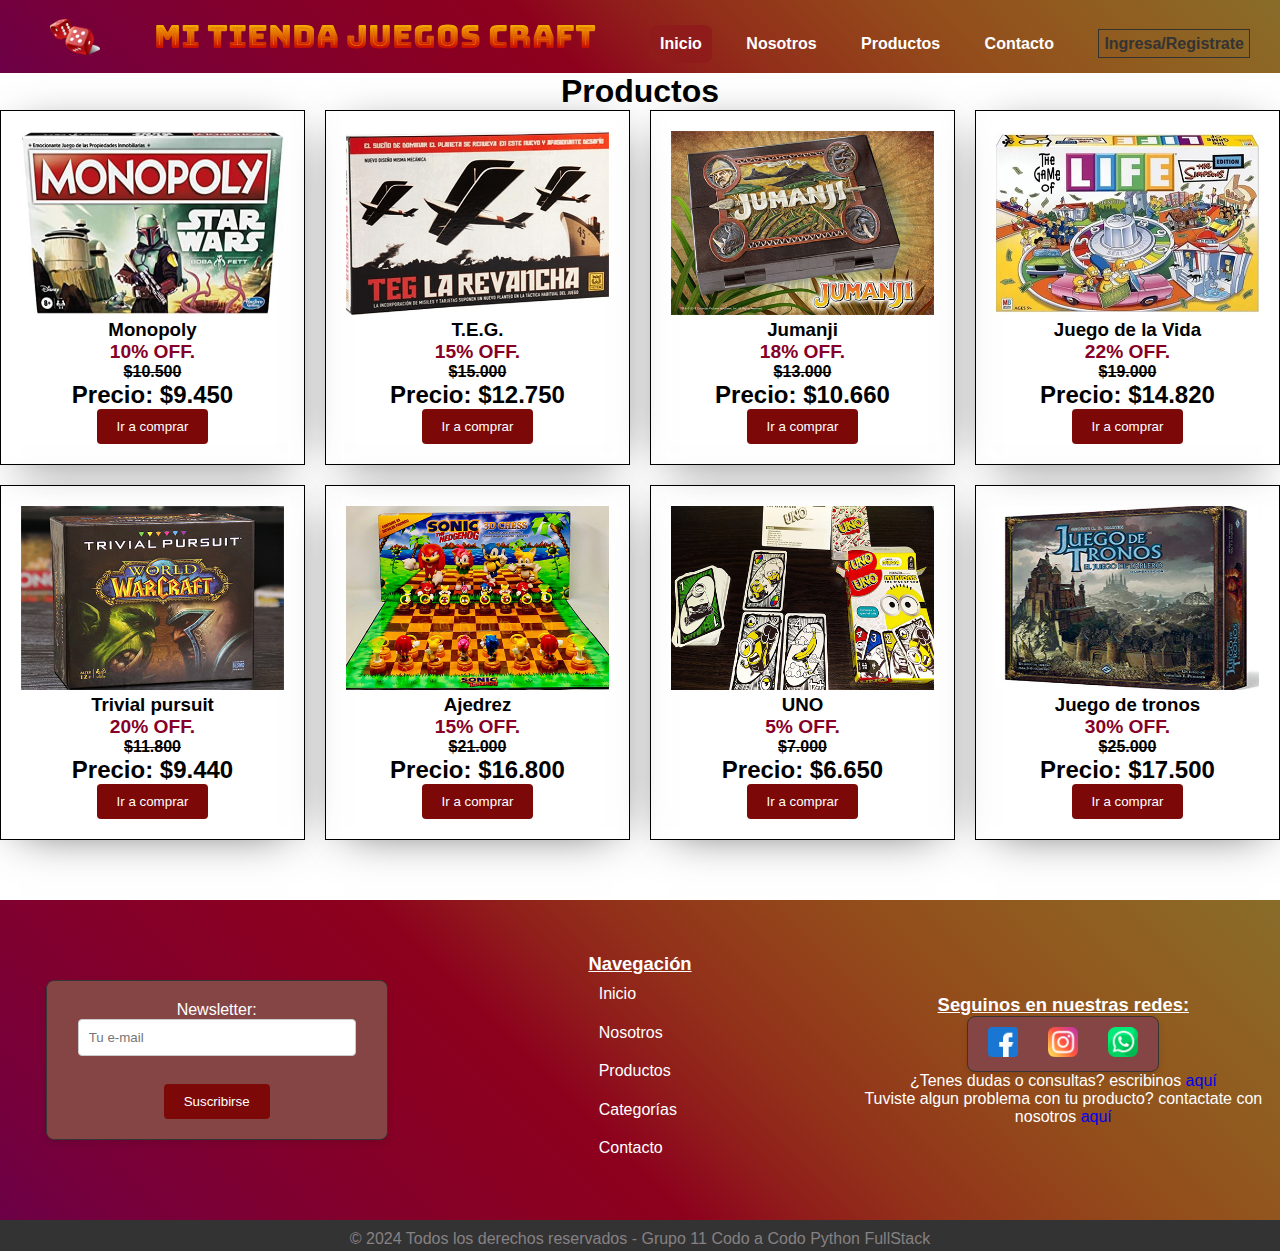
<file: productos.html>
<!DOCTYPE html>
<html lang="es">
<head>
    <meta charset="UTF-8">
    <meta name="viewport" content="width=device-width, initial-scale=1.0">
    <title>Mi Tienda de Magia</title>
    <link rel="shortcut icon" href="/images/logotipo.png">
    <link rel="stylesheet" href="/css/style.css">
    <link rel="preconnect" href="https://fonts.googleapis.com">
    <link rel="preconnect" href="https://fonts.gstatic.com" crossorigin>
    <link href="https://fonts.googleapis.com/css2?family=Bungee+Spice&display=swap" rel="stylesheet">
</head>
<body>

    <!--HEADER-->
    <header class="encabezado">
      <div class="logotipo">
          <a href="index.html">
              <img src="./images/logotipo.png" alt="logo">
          </a>
      </div>
      <div class="logo"> 
          Mi Tienda Juegos Craft</div>
      <nav class="nav">
          <ul>
              <li class="activo"><a href="index.html">Inicio</a></li>
              <li><a href="nosotros.html">Nosotros</a></li>
              <li><a href="productos.html">Productos</a></li>
              <li><a href="contacto.html">Contacto</a></li>
              <li><a href="#"><span class="login">Ingresa/Registrate</span></a></li>
          </ul>
      </nav>
  </header>

        

    <!--PRODUCTOS-->

    <main>

      <h1>Productos</h1>
        <div class="container">
            <div class="grid-container">
              <div class="grid-item"> 
                <img src="./images/monopoly.jpg" alt="">
                <h3>Monopoly</h3>
                <p class="oferta">10% OFF.</p>
                <p class="precio-sin-descuento">$10.500</p>
                <p class="precio-con-descuento">Precio: $9.450</p>
                <a href="comprar.html"> <button class="comprar">Ir a comprar</button></a>
              </div>
              <div class="grid-item">
                <img src="./images/teg.jpg" alt="">
                <h3>T.E.G.</h3>
                <p class="oferta">15% OFF.</p>
                <p class="precio-sin-descuento">$15.000</p>
                <p class="precio-con-descuento">Precio: $12.750</p>
                <a href="comprar.html"> <button class="comprar">Ir a comprar</button></a>
              </div>
              <div class="grid-item">
                <img src="./images/jumanji.jpg" alt="">
                <h3>Jumanji</h3>
                <p class="oferta">18% OFF.</p>
                <p class="precio-sin-descuento">$13.000</p>
                <p class="precio-con-descuento">Precio: $10.660</p>
                <a href="comprar.html"> <button class="comprar">Ir a comprar</button></a>
              </div>
              <div class="grid-item">
                <img src="./images/juegovida.jpg" alt="">
                <h3>Juego de la Vida</h3>
                <p class="oferta">22% OFF.</p>
                <p class="precio-sin-descuento">$19.000</p>
                <p class="precio-con-descuento">Precio: $14.820</p>
                <a href="comprar.html"> <button class="comprar">Ir a comprar</button></a>
              </div>
              <div class="grid-item">
                <img src="./images/trivial.jpg" alt="">
                <h3>Trivial pursuit</h3>
                <p class="oferta">20% OFF.</p>
                <p class="precio-sin-descuento">$11.800</p>
                <p class="precio-con-descuento">Precio: $9.440</p>
                <a href="comprar.html"> <button class="comprar">Ir a comprar</button></a>
              </div>
              <div class="grid-item">
                <img src="./images/ajedrez.jpg" alt="">
                <h3>Ajedrez</h3>
                <p class="oferta">15% OFF.</p>
                <p class="precio-sin-descuento">$21.000</p>
                <p class="precio-con-descuento">Precio: $16.800</p>
                <a href="comprar.html"> <button class="comprar">Ir a comprar</button></a>
              </div>
              <div class="grid-item">
                <img src="./images/uno.jpg" alt="">
                <h3>UNO</h3>
                <p class="oferta">5% OFF.</p>
                <p class="precio-sin-descuento">$7.000</p>
                <p class="precio-con-descuento">Precio: $6.650</p>
                <a href="comprar.html"> <button class="comprar">Ir a comprar</button></a>
              </div>
              <div class="grid-item">
                <img src="./images/tronos.jpg" alt="">
                <h3>Juego de tronos</h3>
                <p class="oferta">30% OFF.</p>
                <p class="precio-sin-descuento">$25.000</p>
                <p class="precio-con-descuento">Precio: $17.500</p>
                <a href="comprar.html"> <button class="comprar">Ir a comprar</button></a>
              </div>
            </div>
          </div>
    </main>

    <!--FOOTER-->

    <!--FOOTER NEWSLETTER FORMULARIO-->
    <footer>
        <div class="seccion-footer">
            <form class="suscripcion">
                <label for="email">Newsletter:</label><br>
                <input type="email" id="email" name="email" id="email" required placeholder="Tu e-mail"><br><br>
                <input type="submit" value="Suscribirse">
              </form>

        </div>

    <!--FOOTER LINKS NAVEGACION-->    

        <div class="seccion-footer">
            
            <nav class="nav-footer">
                <h6>Navegación</h6>
                <ul>
                    <li><a href="index.html">Inicio</a></li>
                    <li><a href="nosotros.html">Nosotros</a></li>
                    <li><a href="productos.html">Productos</a></li>
                    <li><a href="categorias.html">Categorías</a></li>
                    <li><a href="contacto.html">Contacto</a></li>
                </ul>
                </nav>
        </div>

    <!--FOOTER REDES SOCIALES-->

    <div class="seccion-footer">
      <h6>Seguinos en nuestras redes:</h6>
      <div class="redes">
      <a href="https://www.facebook.com/" target="_blank"><img src="./images/facebook.png" alt="facebook" ></a>
      <a href="https://www.instagram.com/" target="_blank"><img src="./images/instagram.png" alt="instagram" ></a>
      <a href="https://web.whatsapp.com/" target="_blank"><img src="./images/whatsapp.png" alt="whatsapp" ></a>
   </div>
   <div class="faq">
<p>¿Tenes dudas o consultas? escribinos <a href="contacto.html">aquí</a></p>
<p>Tuviste algun problema con tu producto? contactate con nosotros <a href="cambios-devoluciones.html">aquí</a></p>
   </div>
   </div>

</footer>

    <!--DERECHOS RESERVADOS-->

    <div class="derechos"><p>&copy; 2024 Todos los derechos reservados - Grupo 11 Codo a Codo Python FullStack</p></div>
</body>
</html>
</file>
<file: css/style.css>
* {
    margin: 0;
    padding: 0;
}

/* Estilos generales */
body {
    font-family: "Aclonica", sans-serif;
}

/*Letra especial*/

.bungee-spice-regular {
    font-family: "Bungee Spice", sans-serif;
    font-weight: 400;
    font-style: normal;
}

.aclonica-regular {
    font-family: "Aclonica", sans-serif;
    font-weight: 400;
    font-style: normal;
}

/*HEADER*/

.encabezado {
    position: sticky;
    top: 0; 
    z-index: 1000; 
    display: flex;
    align-items: center;
    justify-content: space-between;
    padding: 10px 20px;
    background-image: linear-gradient(225deg, #896c29 0, #8d6524 7.14%, #905d20 14.29%, #92541d 21.43%, #934a1b 28.57%, #933d1a 35.71%, #922f1a 42.86%, #901b1b 50%, #8d001d 57.14%, #8a0021 64.29%, #860027 71.43%, #81002d 78.57%, #7b0035 85.71%, #75003d 92.86%, #6c0047 100%);
    color: #fff;
}

.logotipo {
    width: 50px;
    height: 50px;
    margin-left: 30px;
}

.logotipo img {
    width: 50px;
    height: 50px;
}

.logo {
    font-family: "Bungee Spice", sans-serif;
    font-size: 2rem;
    font-weight: bolder;
}

/*BARRA NAVEGACION DEL HEADER*/

.nav li {
    display: inline-block;
    margin-left: 20px;
    margin-top: 15px;
    padding: 10px;
}

.nav li:first-child {
    margin-left: 0;
}

.nav a {
    text-decoration: none;
    color: #fff;
    font-size: 1rem;
    font-weight: bold;
}

.nav a:hover {
    color: #868183;
    text-decoration: underline;
}

.login {
    color: #333;
    border: 1px solid #333;
    padding: 5px;
}

.login:hover {
    color: #868183;
    border: 1px solid #868183;
    
}

.activo {
    background-color: #901b1b;
    border-radius: 15%;
}

/*BANNER IMAGEN*/

.banner {
    width: 100%;
    height: 350px;
    position: relative;
    overflow: hidden;
}

.banner img {
    width: 100%; 
    height: 100%; 
    position: absolute; 
    top: -100px; 
    left: 0;
    object-fit: cover;
}

.lema {
    position: absolute; 
    top: 35%; 
    left: 50%; 
    transform: translate(-50%, -50%); 
    background-color: rgba(0, 0, 0, 0.6); 
    color: #fff; 
    padding: 10px; 
    text-align: center; 
    z-index: 1; 
    font-size: 1.5rem;
}

.destacados {
    position: relative;
    display: flex;
    align-items: center;
    gap: 2rem;
    margin: 10px;
    justify-content: center;
}


h1 {
    text-align: center;
}

/*.card img:hover {
transform: scale(1.1);
transition: cubic-bezier(0.1, 0.82, 0.165, 1);
}*/

/*GRID*/

.container {
    display: flex;
    justify-content: center;
    align-items: center;
    height: 100%;
}

.grid-container {
    display: grid;
    grid-template-columns: repeat(4, 1fr);
    grid-template-rows: repeat(5, auto);
    gap: 20px;
    align-items: center;
    justify-content: center;
    max-width: 100%;
}

.grid-item {
    padding: 20px;
    text-align: center;
    border: 1px solid black;
    box-shadow: 1px 7px 45px -19px rgba(0,0,0,0.75);
    -webkit-box-shadow: 1px 7px 45px -19px rgba(0,0,0,0.75);
    -moz-box-shadow: 1px 7px 45px -19px rgba(0,0,0,0.75);
}

.grid-item img {
    width: 100%;
}

.oferta {
    color:#860027;
    font-weight: bold;
    font-size: 1.2rem;
}

.precio-sin-descuento {
    text-decoration: line-through;
    font-weight: bold;
}

.precio-con-descuento {
    font-size: 1.5rem;
    font-weight: bold;
}

.comprar {
    background-color: #7c0808;
    color: #fff;
    padding: 10px 20px;
    border: none;
    border-radius: 4px;
    cursor: pointer;
    transition: background-color 0.3s ease;
}

.comprar:hover {
    background-color: #b34200;
}

  
@media screen and (max-width: 1000px) {
    .grid-container {
      gap: 10px; 
    }
    .grid-container {
        display: grid;
        grid-template-columns: repeat(3, 1fr);
        grid-template-rows: repeat(4, auto);
        gap: 20px;
        align-items: center;
        justify-content: center;
        max-width: 100%;
    }
  }
  
@media screen and (max-width: 768px) {
    .grid-container {
      gap: 10px; 
      margin-bottom: 10px;
    }
    .grid-container {
        display: grid;
        grid-template-columns: repeat(2, 1fr);
        grid-template-rows: repeat(4, auto);
        gap: 20px;
        align-items: center;
        justify-content: center;
        max-width: 100%;
    }
  }

  @media screen and (max-width: 500px) {
    .grid-container {
      gap: 10px; 
      margin-bottom: 10px;
    }
    .grid-container {
        display: grid;
        grid-template-columns: repeat(1, 1fr);
        grid-template-rows: repeat(4, auto);
        gap: 20px;
        align-items: center;
        justify-content: center;
        max-width: 100%;
    }
}

.envio {
    display: flex;
}

.envio img {
    width: 20%;
}

.envio p {
    font-weight: bold;
    color: gray;
}

.column {
    flex: 1;
    padding: 20px;
    text-align: center;
    position: relative; 
}

.column:not(:last-child) {
    border-right: 3px solid #ccc; 
}

.separador {
    width: 3px;
    background-color: #ccc; 
    position: absolute; 
    top: 0; 
    bottom: 0; 
    right: 0; 
}
/*FOOTER*/

footer {
    display: flex;
    align-items: center;
    background-image: linear-gradient(225deg, #896c29 0, #8d6524 7.14%, #905d20 14.29%, #92541d 21.43%, #934a1b 28.57%, #933d1a 35.71%, #922f1a 42.86%, #901b1b 50%, #8d001d 57.14%, #8a0021 64.29%, #860027 71.43%, #81002d 78.57%, #7b0035 85.71%, #75003d 92.86%, #6c0047 100%);
    color: #fff;
    text-align: center;
    padding: 10px;
    gap: 10px;
}

footer h6 {
    font-size: 1.15rem;
    text-decoration: underline;
}

.seccion-footer {
    width: 33%;
    height: 300px;
    display: flex;
    flex-direction: column;
    align-items: center;
    justify-content: center;
}

.seccion-footer ul {
    list-style: none;
}

.nav-footer a {
    text-decoration: none;
    color: white;
    display: flex;
    padding: 10%;
}

/*FORMULARIO NEWSLETTER*/

.suscripcion {
    padding: 20px;
    border-radius: 8px;
    border: 1px solid rgb(54, 53, 53);
    box-shadow: 0 3px 6px rgba(0, 0, 0, 0.1);
    width: 300px;
    background-color: rgb(134, 69, 69);
}

#email {
    width: calc(100% - 22px); 
    padding: 10px;
    margin-bottom: 10px;
    border: 1px solid #ccc;
    border-radius: 4px;
    box-sizing: border-box;
    transition: border-color 0.3s ease; 
}

input[type="submit"] {
    background-color: #7c0808;
    color: #fff;
    padding: 10px 20px;
    border: none;
    border-radius: 4px;
    cursor: pointer;
    transition: background-color 0.3s ease;
}

input[type="submit"]:hover {
    background-color: #b34200;
}

input[type="email"]:focus::placeholder {
    color: transparent; 
}


.nav-footer a:hover {
    text-decoration: underline;
}

/*REDES SOCIALES*/

.redes {
    display: flex;
    align-items: center;
    justify-content: center;
    padding: 10px;
    gap: 10px;
    background-color: rgb(134, 69, 69);
    border-radius: 8px;
    border: 1px solid rgb(54, 53, 53);
    box-shadow: 0 3px 6px rgba(0, 0, 0, 0.1);
}

.redes img {
    max-width: 30px; 
    max-height: 30px; 
    width: auto; 
    height: auto; 
    margin: 0 10px;
}

footer a {
    text-decoration: none;
}

.aqui {
    color: #333;
    font-weight: bold;
}
/*TODOS LOS DERECHOS RESERVADOS*/

.derechos {
    width: 100%;
    padding: 10px 0 3px 0;
    background-color: #333;
    color: #868183;
    text-align: center;
}


/* Estilos responsivos */
@media (max-width: 768px) {
    header {
        padding: 10px;
    }

    header h1 {
        font-size: 14px;
    }

    nav ul li {
        margin-right: 10px;
    }

    .destacados .producto,
    .productos li {
        width: 100%;
    }
}

/*RESPONSIVIDAD REDES SOCIALES*/

@media screen and (max-width: 768px) {
    .logotipo {
        display: none;
    }
    
    .redes img {
    max-width: 30px; 
    max-height: 30px; 
    }

    footer {
        display: flex;
flex-direction: column;
    }
}

@media screen and (max-width: 500px) {
    .redes img {
    max-width: 20px; 
    max-height: 20px; 
    margin: 0 5px;
    }
}



/* Estilos para el contenedor principal */
.mainnosotros {
    display: flex; /* Activa el modelo de caja flexible */
}

/* Estilos para cada sección */
.mapa,
.formas-llegar,
.informacion-empresa {
    flex: 1; /* Hace que cada sección ocupe el mismo ancho disponible */
    margin: 30px; /* Añade un pequeño margen entre las secciones */
}

/* Estilos para el contenedor de formas de llegar */
.formas-llegar {
    display: flex; /* Activa el modelo de caja flexible */
    align-items: flex-start; /* Alinea los elementos al inicio del eje transversal */
    justify-content: space-between; /* Distribuye los elementos horizontalmente con espacio entre ellos */
}

/* Estilos para el contenido */
.contenido {
    display: flex; /* Activa el modelo de caja flexible para el contenido */
    flex-direction: column; /* Hace que los elementos dentro se apilen verticalmente */
    flex-grow: 1; /* Permite que el contenido ocupe todo el espacio disponible */
}

/* Estilos para el párrafo */
.contenido p {
    margin-right: 50px; /* Añade un margen a la derecha para separar el texto de la imagen */
}

.caja-negra {
    background-color: rgba(0, 0, 0, 0.7); /* Color de fondo negro */
    color: white; /* Color de texto blanco */
    padding: 20px; /* Espacio interno alrededor del texto */
    border-radius: 5px; /* Bordes redondeados */
    margin-bottom: 20px; /* Espacio inferior para separarlo de otros elementos */
}

.logo-con-borde {
    border: 2px solid black; /* Borde de 2 píxeles de ancho y color negro */
    padding: 5px; /* Espacio interno alrededor del logo */
}
.informacion-empresa {
    font-size: 18px; /* Tamaño de letra de 18 píxeles */
}

@media screen and (max-width: 1000px) {
    .mainnosotros {
        display: flex; /* Activa el modelo de caja flexible */
        flex-direction: column;
    }
  }



/* PAGINA DE CONTACTO*/

.contact {
 margin: 0 15%;
}

.contacto {
    background-color: #d6cece;
    padding-bottom: 3%;
    margin-bottom: 3%;
}

.contacto .nombre {
    width: 50%;
}

.contacto .mail {
    width: 35%;
}

.select {
    width: 20%;
}

.consulta {
    width: 50%;
}

.enviar-formulario {
    background-color: #7c0808;
    color: #fff;
    padding: 10px 20px;
    border: none;
    border-radius: 4px;
    cursor: pointer;
    transition: background-color 0.3s ease;
    margin-left: 5%;
}


.enviar-formulario:hover {
    background-color: #b34200;
}


/*test

        /* Agrega tus estilos CSS personalizados aquí */
        .categoria {
            margin-bottom: 40px;
        }
        .categoria h2 {
            font-size: 24px;
            margin-bottom: 20px;
            text-align: center;
        }
        .productos {
            display: grid;
            grid-template-columns: repeat(auto-fill, minmax(250px, 1fr));
            gap: 20px;
        }
        .producto {
            border: 1px solid #ccc;
            padding: 20px;
            text-align: center;
            transition: transform 0.3s ease-in-out;
        }
        .producto:hover {
            transform: translateY(-5px);
        }
        .producto img {
            max-width: 100%;
            height: auto;
        }
        .producto h3 {
            font-size: 18px;
            margin-top: 10px;
            margin-bottom: 5px;
        }
        .producto p {
            font-size: 14px;
            margin-bottom: 10px;
            
        }
        .ver-mas {
            display: block;
            text-align: center;
            margin-top: 20px;
            text-decoration: none;
            background-color: #7c0808;
            color: #fff;
            padding: 10px 20px;
            border: none;
            border-radius: 4px;
            cursor: pointer;
            transition: background-color 0.3s ease;
        }
        .ver-mas:hover {
            background-color: #0056b3;
        }
   
         /* Agrega tus estilos CSS personalizados aquí */
         .descripcion-producto {
            max-width: 800px;
            margin: 0 auto;
            padding: 20px;
            text-align: center;
        }
        .descripcion-producto img {
            max-width: 100%;
            height: auto;
        }
        .descripcion-producto h2 {
            font-size: 24px;
            margin-top: 20px;
        }
        .descripcion-producto p {
            font-size: 16px;
            margin-bottom: 20px;
        }


/*PAGINA DE CAMBIOS Y DEVOLUCIONES*/
.encabque {
    text-align: center;
    padding: 15px;
    border-bottom: 1px solid rgba(0, 0, 0, 0.212);
    margin-bottom: 30px;
}

.encabque p {
    font-weight: bold;
    font-size: 13px;
}

.CamyDev {
    margin: 0 20%;
}

.cambiosyDev {
    padding: 30px;
}

.cambiosyDev h3 {
    margin-bottom: 20px;
    font-weight: bold;
}

.cambiosyDev li {
    margin-bottom: 10px;
    font-size: 14px;
}

.quejasForm {
    margin: auto;
    padding: 20px;
    width: 90%;
}

.forms1 {
    width: 100%;
    padding: 10px;
    border-radius: 10px;
    margin-bottom: 5px;
    border: 1px solid rgb(124, 8, 8);
    font-size: 15px;
}

.descquejas {
    font-size: 15px;
    padding: 5px;
}

.archivo {
    margin-bottom: 20px;
    font-size: 16px;
}
.botonc{
    padding: 12px;
    border: none;
    margin: 20px 0;
    width: 100%;
}



.infocontcompras{
  
    margin-left: 30px;
  }
  
  .forms2 {
      width: calc(100% - 32px); /* Resta 32px del ancho total para compensar el margen de 16px en ambos lados */
      padding: 10px; /* Elimina el relleno */
      border-radius: 10px; /* Elimina el radio del borde */
      border: 1px solid  rgb(124, 8, 8); /* Establece el borde */
      font-size: 15px;
      margin: 0 16px; /* Establece un margen de 16px en ambos lados */
  }
</file>
